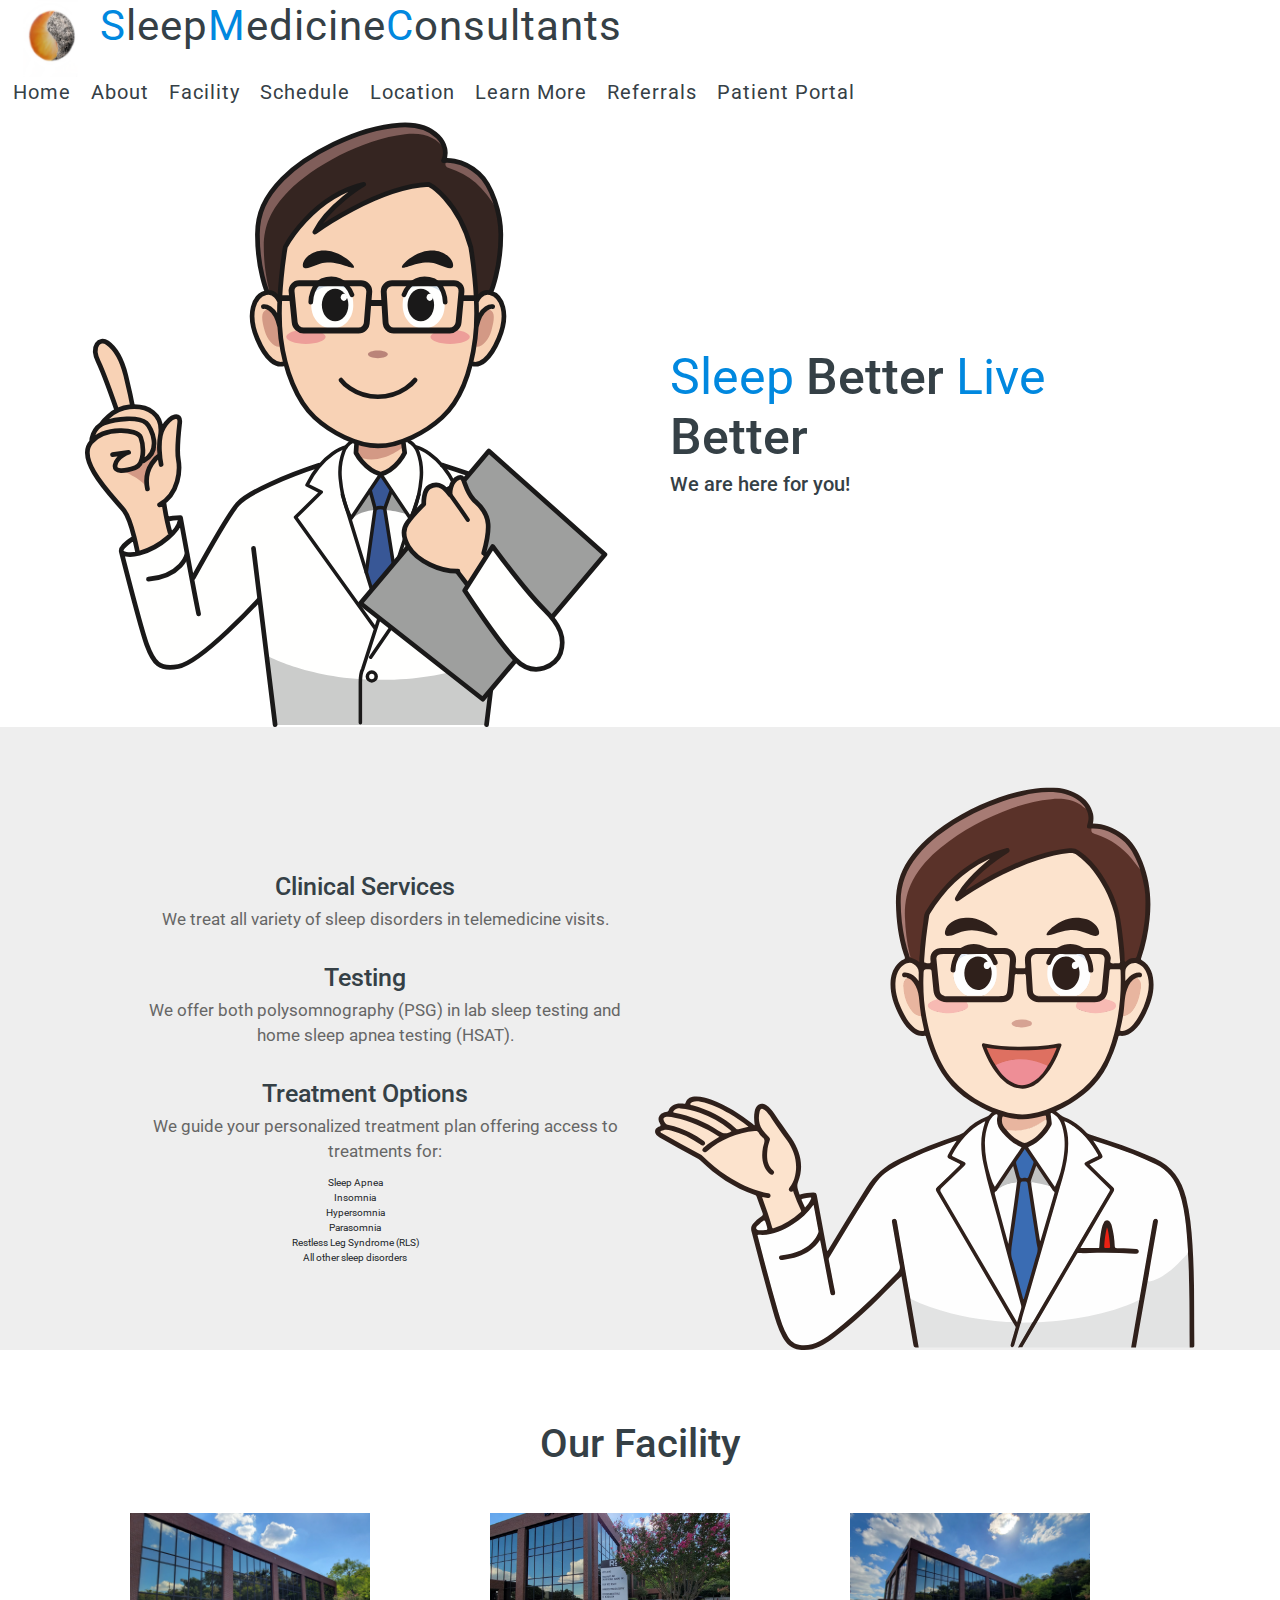
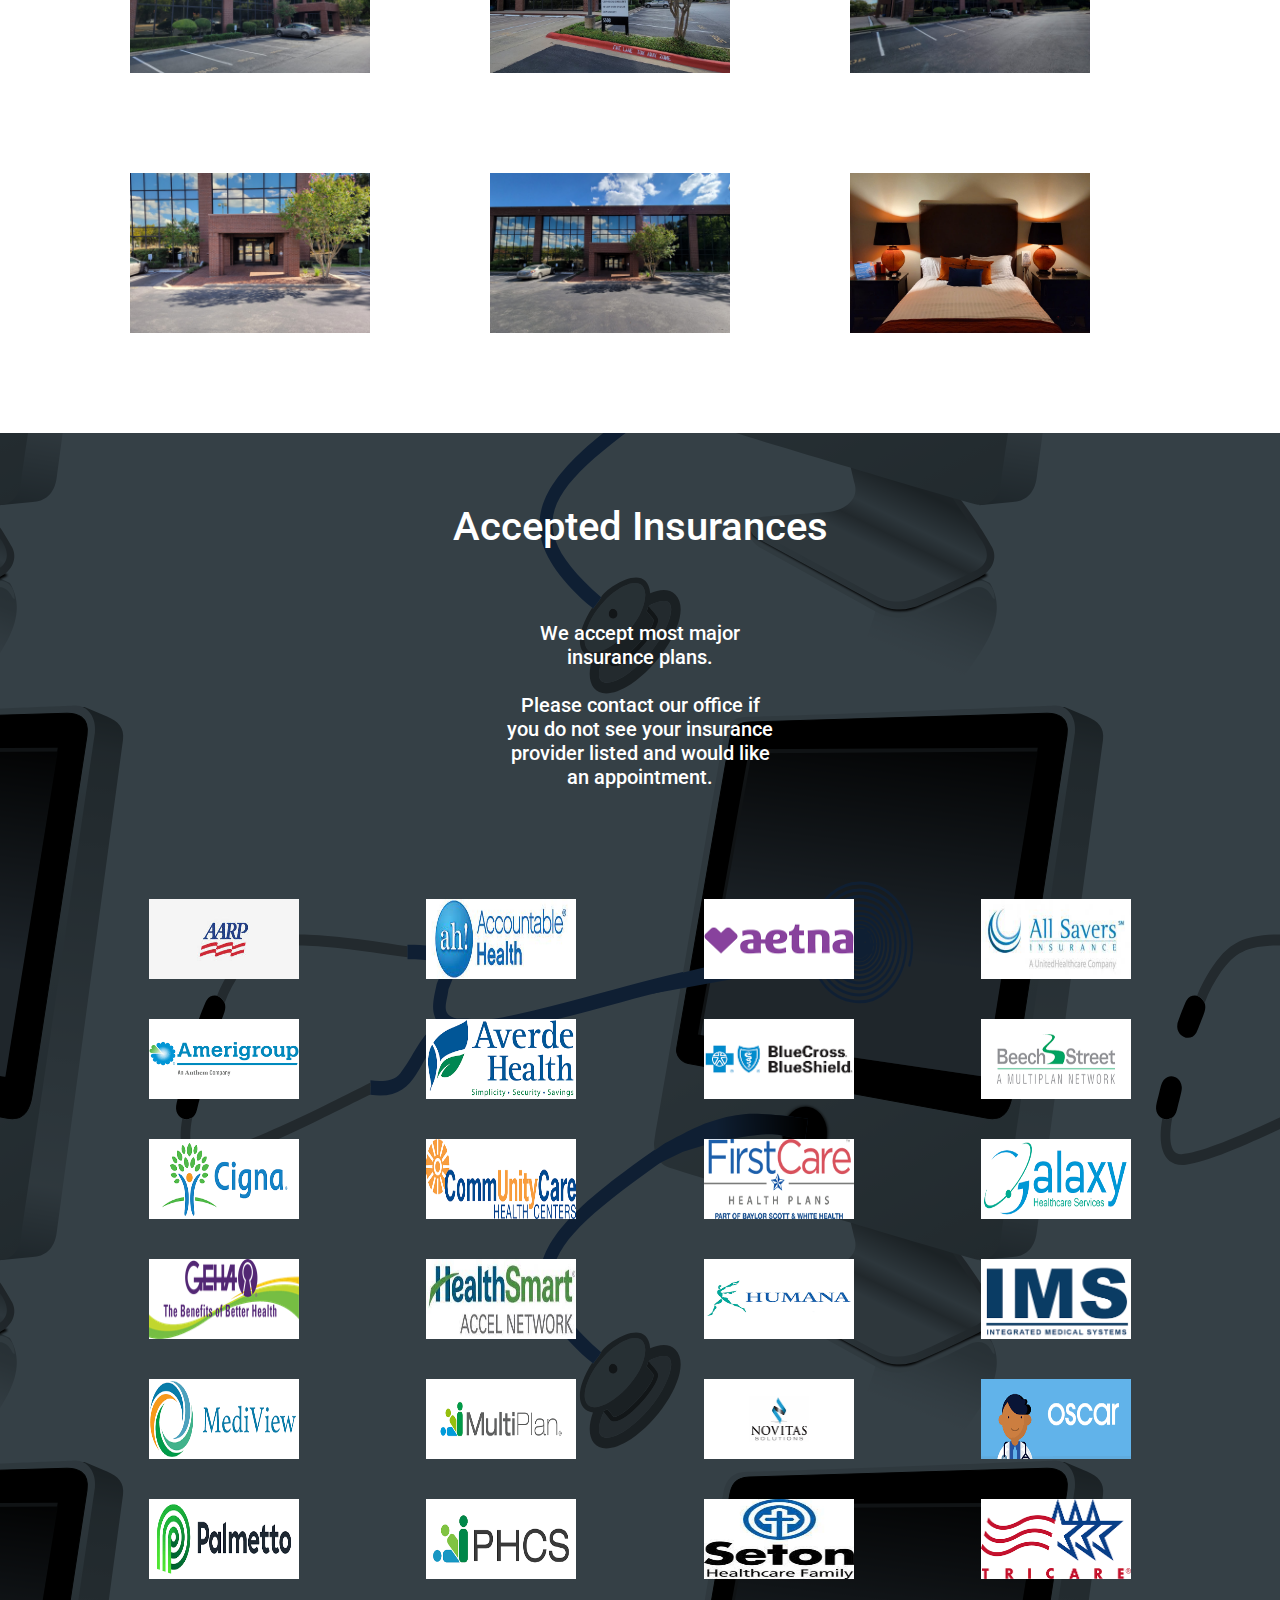
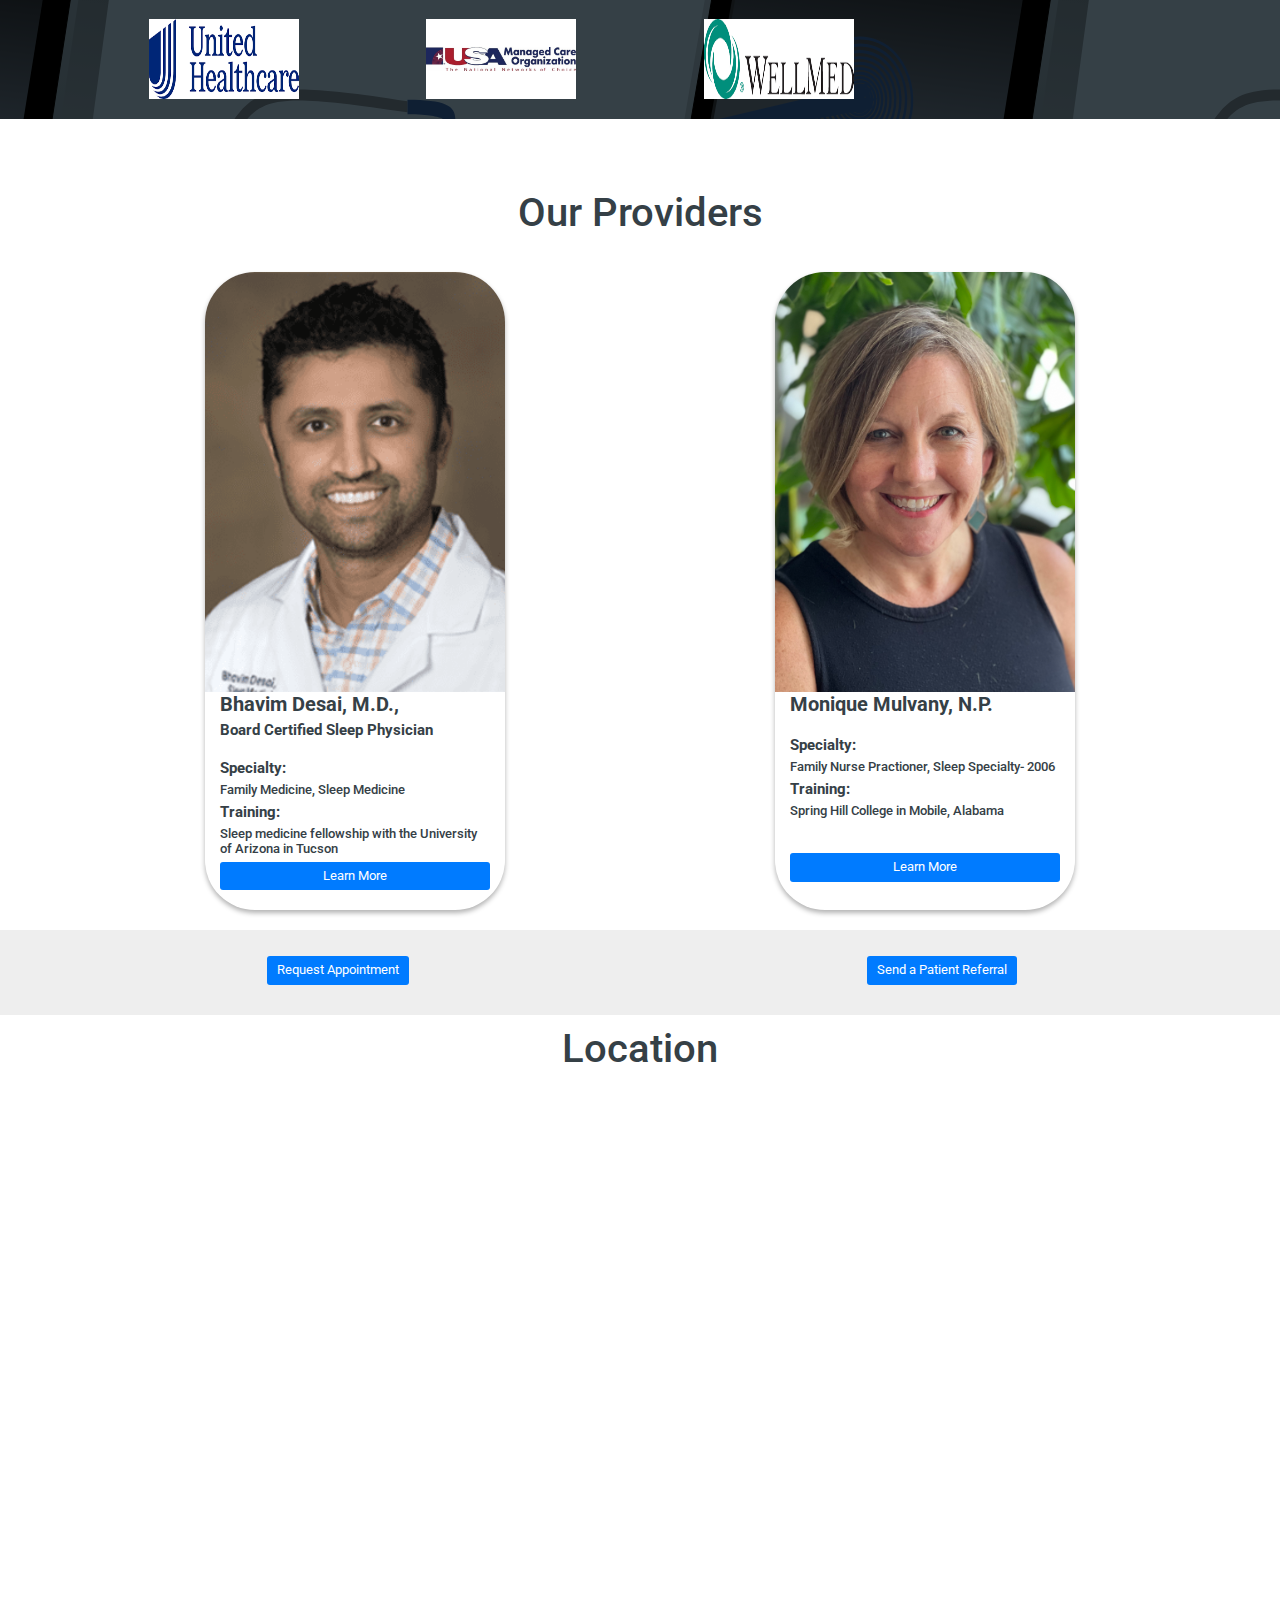
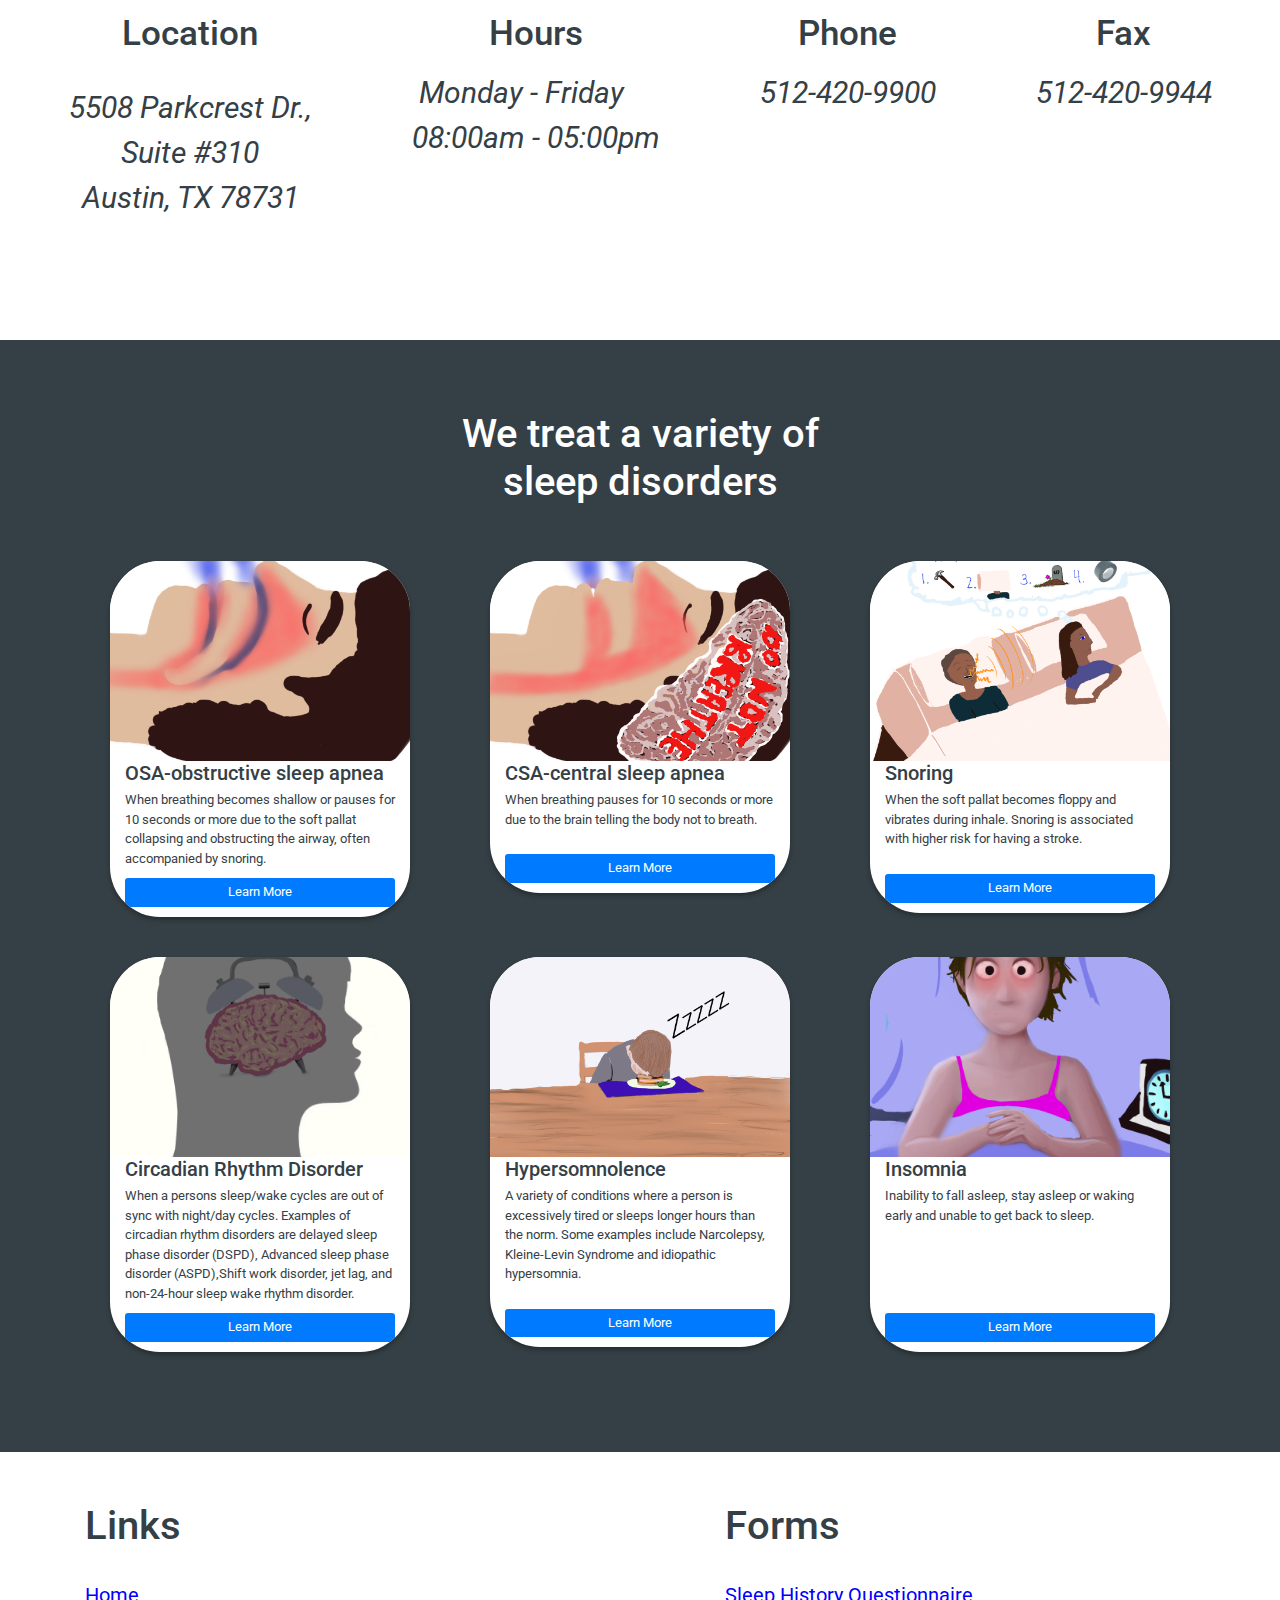
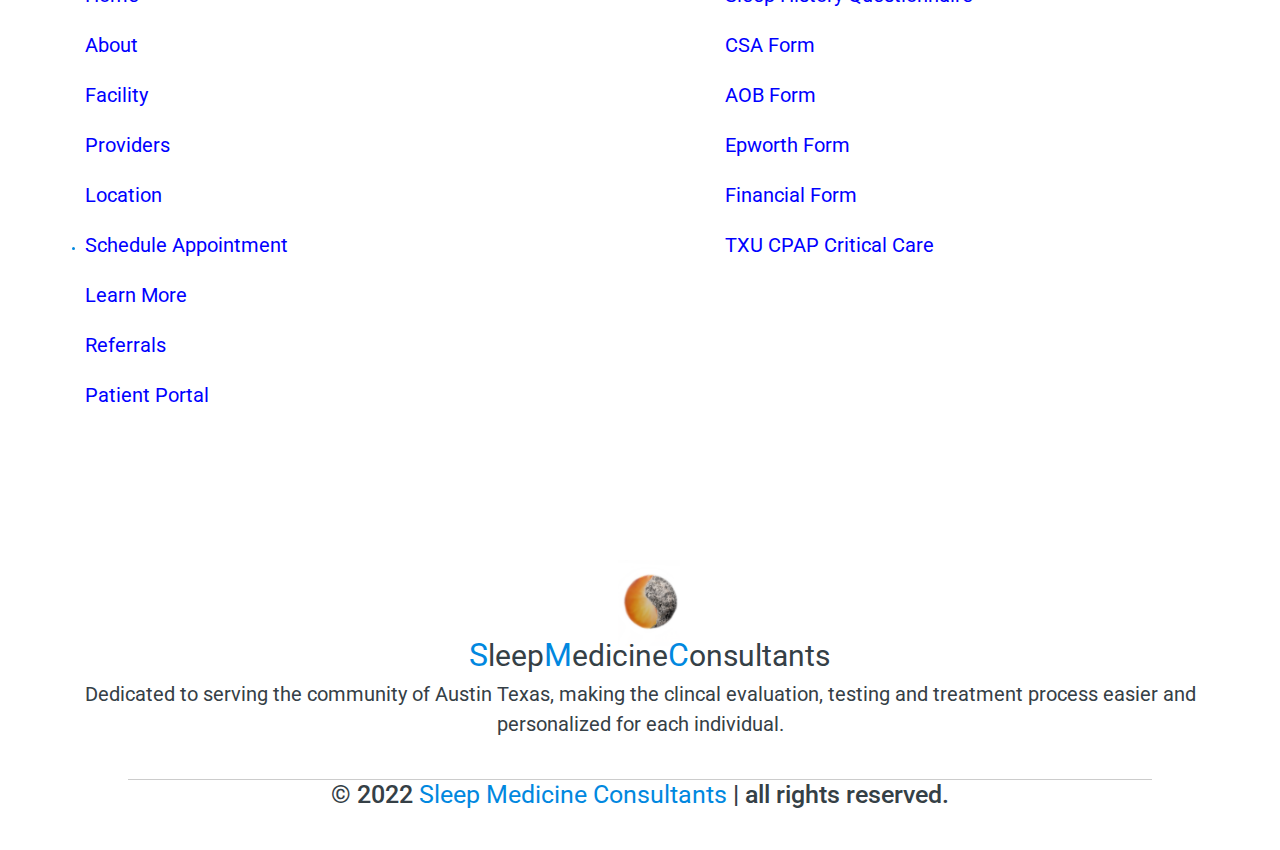
<file: templates/index.html>
<!DOCTYPE html>
<html lang="en">

<head>
    <meta charset="UTF-8">
    <meta http-equiv="X-UA-Compatible" content="IE=edge">
    <meta name="viewport" content="width=device-width, initial-scale=1.0">
    <title>SleepDoc.net</title>
    <script src="https://code.jquery.com/jquery-3.2.1.slim.min.js"
        integrity="sha384-KJ3o2DKtIkvYIK3UENzmM7KCkRr/rE9/Qpg6aAZGJwFDMVNA/GpGFF93hXpG5KkN" crossorigin="anonymous">
    </script>
    <script src="https://cdn.jsdelivr.net/npm/popper.js@1.12.9/dist/umd/popper.min.js"
        integrity="sha384-ApNbgh9B+Y1QKtv3Rn7W3mgPxhU9K/ScQsAP7hUibX39j7fakFPskvXusvfa0b4Q" crossorigin="anonymous">
    </script>
    <script src="https://cdn.jsdelivr.net/npm/bootstrap@4.0.0/dist/js/bootstrap.min.js"
        integrity="sha384-JZR6Spejh4U02d8jOt6vLEHfe/JQGiRRSQQxSfFWpi1MquVdAyjUar5+76PVCmYl" crossorigin="anonymous">
    </script>
    <link rel="stylesheet" href="https://cdn.jsdelivr.net/npm/bootstrap@4.0.0/dist/css/bootstrap.min.css"
        integrity="sha384-Gn5384xqQ1aoWXA+058RXPxPg6fy4IWvTNh0E263XmFcJlSAwiGgFAW/dAiS6JXm" crossorigin="anonymous">
    <link rel="stylesheet" href="../static/css/styles.css" />
    <link rel="stylesheet" href="../static/css/loading.css" />
</head>

<body>
    <header>
        <div clsas="container">
            <img src="../static/images/LogoFinal.png" alt="" class="logo" />
            <a href="#" class="logo"><span>S</span>leep<span>M</span>edicine<span>C</span>onsultants</a>
            <nav class="nav">
                <ul>
                    <li><a href="#home">Home</a></li>
                    <li><a href="#about">About</a></li>
                    <li><a href="#facility">Facility</a></li>
                    <li><a href="#contact_forms" data-toggle="modal" data-target="#contact">Schedule</a></li>
                    <li><a href="#location">Location</a></li>
                    <li><a href="#posts">Learn More</a></li>
                    <li><a href="#contact_forms" data-toggle="modal" data-target="#referral">Referrals</a></li>
                    <li><a href="https://sso.azaleahealth.com/" rel="noopener noreferrer" target="_blank">Patient
                            Portal</a></li>
                </ul>
            </nav>
            <div class="fas fa-bars"></div>
        </div>
    </header>
    <section class="home" id="home" style="margin-top: 6rem;">
        <div class="container">
            <div class="row min-vh-85 align-items-center text-center text-md-left">
                <div class="col-md-6 pr-md-5 content" data-aos="zoom-in">
                    <img src="../static/images/publicdomainq-doc2.svg" width="100%" alt="Panoramic Austin View">
                </div>

                <div class="col-md-6 pl-md-5 content" data-aos="fade-left">
                    <h1><span>Sleep </span> Better <span>Live </span>Better </h1>
                    <h3>We are here for you!</h3>
                </div>
            </div>
    </section>
    <section class="about" id="about">
        <div class="container">
            <div class="row min-vh-85 align-items-center text-center">
                <div class="col-md-6 content" data-aos="fade-right">
                    <div class="box">
                        <h3><i class="fas fa-solid fa-house-chimney-medical"></i> Clinical Services </h3>
                        <p>We treat all variety of sleep disorders in telemedicine visits.
                        </p>
                    </div>
                    <div class="box">
                        <h3><i class="fas fa-solid fa-bed"></i> Testing </h3>
                        <p>We offer both polysomnography (PSG) in lab sleep testing and home sleep apnea testing (HSAT).
                        </p>
                    </div>
                    <div class="box">
                        <h3><i class="fas fa-stethoscope"></i> Treatment Options</h3>
                        <p>We guide your personalized treatment plan offering access to treatments for:
                            <ul style="list-style:none">
                                <li>Sleep Apnea </li>
                                <li>Insomnia </li>
                                <li>Hypersomnia </li>
                                <li>Parasomnia</li>
                                <li>Restless Leg Syndrome (RLS)</li>
                                <li>All other sleep disorders</li>
                        </p>
                    </div>
                </div>
                <div class="col-md-6 d-none d-md-block" data-aos="fade-left">
                    <img src="../static/images/1533845191.svg" alt="" width="100%">
                </div>
            </div>
        </div>
    </section>
    <section class="facility" id="facility">
        <div class="container">
            <h1 class="heading"> Our Facility </h1>
            <div class="box-container">
                <div class="box" title="Building" data-aos="zoom-in">
                    <a href="../static/images/IMG-20220919-WA0001.jpg">
                        <img src="../static/images/IMG-20220919-WA0001.jpg">
                    </a>
                </div>
                <div class="box" title="Building" data-aos="zoom-in">
                    <a href="../static/images/IMG-20220919-WA0002.jpg">
                        <img src="../static/images/IMG-20220919-WA0002.jpg">
                    </a>
                </div>
                <div class="box" title="Building" data-aos="zoom-in">
                    <a href="../static/images/IMG-20220919-WA0003.jpg">
                        <img src="../static/images/IMG-20220919-WA0003.jpg">
                    </a>
                </div>
                <div class="box" title="Building" data-aos="zoom-in">
                    <a href="../static/images/IMG-20220919-WA0004.jpg">
                        <img src="../static/images/IMG-20220919-WA0004.jpg">
                    </a>
                </div>
                <div class="box" title="Waiting Room" data-aos="zoom-in">
                    <a href="../static/images/IMG-20220919-WA0000.jpg">
                        <img src="../static/images/IMG-20220919-WA0000.jpg" alt="">
                    </a>
                </div>

                <div class="box" title="Sleep Study Room" data-aos="zoom-in">
                    <a href="../static/images/WhatsApp Image 2022-04-07 at 5.02.09 PM (3).jpeg">
                        <img src="../static/images/WhatsApp Image 2022-04-07 at 5.02.09 PM (3).jpeg" alt="">
                    </a>
                </div>
            </div>
        </div>
    </section>
    <section class="insurance" id="insurance">
        <div class="container">
            <h1 class="heading"> Accepted Insurances</h1>
            <div class="box-container">
                <div class="box" data-aos="fade-right">
                    <div><br><br>
                        <h2> We accept most major insurance plans.
                            <br> <br> Please contact our office if you do not see your insurance provider listed and would like an appointment.</h2>
                    </div>
                </div>
            </div>
        <div class="container">
            <div class="row">
                <div class="box-container column">
                    <div class="box" data-aos="fade-up">
                        <img src="../static/images/aarp.jpeg" />
                    </div>
                </div>
                <div class="box-container column">
                    <div class="box" data-aos="fade-up">
                        <img src="../static/images/accountableHealth.jpeg" />
                    </div>
                </div>
                <div class="box-container column">
                    <div class="box" data-aos="fade-up">
                        <img src="../static/images/aetna.png" />
                    </div>
                </div>
                <div class="box-container column">
                    <div class="box" data-aos="fade-up">
                        <img src="../static/images/allSavers.jpeg" />
                    </div>
                </div>
            </div>
            <div class="row">
                <div class="box-container column">
                    <div class="box" data-aos="fade-up">
                        <img src="../static/images/amerigroup.png" />
                    </div>
                </div>
                <div class="box-container column">
                    <div class="box" data-aos="fade-up">
                        <img src="../static/images/averdeHealth.png" />
                    </div>
                </div>
                <div class="box-container column">
                    <div class="box" data-aos="fade-up">
                        <img src="../static/images/blueCrossBlueShield.png" />
                    </div>
                </div>
                <div class="box-container column">
                    <div class="box" data-aos="fade-up">
                        <img src="../static/images/beechStreet.png" />
                    </div>
                </div>
            </div>
            <div class="row">
                <div class="box-container column">
                    <div class="box" data-aos="fade-up">
                        <img src="../static/images/cigna.png" />
                    </div>
                </div>
                <div class="box-container column">
                    <div class="box" data-aos="fade-up">
                        <img src="../static/images/communityCare.png" />
                    </div>
                </div>
                <div class="box-container column">
                    <div class="box" data-aos="fade-up">
                        <img src="../static/images/firstCare.png" />
                    </div>
                </div>
                <div class="box-container column">
                    <div class="box" data-aos="fade-up">
                        <img src="../static/images/galaxyHealthcare.png" />
                    </div>
                </div>
            </div>
            <div class="row">
                <div class="box-container column">
                    <div class="box" data-aos="fade-up">
                        <img src="../static/images/geha.png" />
                    </div>
                </div>
                <div class="box-container column">
                    <div class="box" data-aos="fade-up">
                        <img src="../static/images/healthSmartAccel.jpeg" />
                    </div>
                </div>
                <div class="box-container column">
                    <div class="box" data-aos="fade-up">
                        <img src="../static/images/humana.png" />
                    </div>
                </div>
                <div class="box-container column">
                    <div class="box" data-aos="fade-up">
                        <img src="../static/images/integratedMedicalSystems.png" />
                    </div>
                </div>
            </div>
            <div class="row">
                <div class="box-container column">
                    <div class="box" data-aos="fade-up">
                        <img src="../static/images/mediview.png" />
                    </div>
                </div>
                <div class="box-container column">
                    <div class="box" data-aos="fade-up">
                        <img src="../static/images/multiPlan.png" />
                    </div>
                </div>
                <div class="box-container column">
                    <div class="box" data-aos="fade-up">
                        <img src="../static/images/novitasSolutions.png" />
                    </div>
                </div>
                <div class="box-container column">
                    <div class="box" data-aos="fade-up">
                        <img src="../static/images/oscar.png" />
                    </div>
                </div>
            </div>
            <div class="row">
                <div class="box-container column">
                    <div class="box" data-aos="fade-up">
                        <img src="../static/images/palmetto.png" />
                    </div>
                </div>
                <div class="box-container column">
                    <div class="box" data-aos="fade-up">
                        <img src="../static/images/phcs.png" />
                    </div>
                </div>
                <div class="box-container column">
                    <div class="box" data-aos="fade-up">
                        <img src="../static/images/setonHealth.jpeg" />
                    </div>
                </div>
                <div class="box-container column">
                    <div class="box" data-aos="fade-up">
                        <img src="../static/images/tricare.png" />
                    </div>
                </div>
            </div>
            <div class="row">
                <div class="box-container column">
                    <div class="box" data-aos="fade-up">
                        <img src="../static/images/uhc.png" />
                    </div>
                </div>
                <div class="box-container column">
                    <div class="box" data-aos="fade-up">
                        <img src="../static/images/usaManagedCare.png" />
                    </div>
                </div>
                <div class="box-container column">
                    <div class="box" data-aos="fade-up">
                        <img src="../static/images/wellmed.png" />
                    </div>
                </div>
            </div>
        </div>
        </div>
    </section>
    <section class="providers" id="providers">
        <div class="container">
            <h1 class="heading"> Our Providers </h1>
            <div class="row">
                <div class="box-container col-sm">
                    <div class="box" data-aos="fade-right" title="Dr. Desai">
                        <img src="../static/images/bhavim.png" alt="">
                        <div class="content">
                            <h3>Bhavim Desai, M.D.,<br>
                                <h4> Board Certified Sleep Physician</h4>
                            </h3>
                            <br>
                            <h4>Specialty:</h4>
                            <h5>Family Medicine, Sleep Medicine</h5>
                            <h4>Training:</h4>
                            <h5>Sleep medicine fellowship with the
                                University of Arizona in Tucson</h5>
                            <button type="button" class="btn btn-primary btn-block btn-lg" data-toggle="modal"
                                data-target="#desaiPopup" title="Learn More About Dr. Desai">
                                Learn More
                            </button>
                        </div>
                    </div>
                </div>
                <div class="modal fade" id="desaiPopup" tabindex="-1" role="dialog"
                    aria-labelledby="Learn More About Dr. Desai" aria-hidden="true">
                    <div class="modal-dialog modal-dialog-centered" role="document">
                        <div class="modal-content">
                            <div class="modal-header">
                                <h5 class="modal-title" id="desai-title">Bhavim Desai, M.D.</h5>
                                <button type="button" class="close" data-dismiss="modal" aria-label="Close">
                                    <span aria-hidden="true">&times;</span>
                                </button>
                            </div>
                            <div class="modal-body">
                                Bhavim Desai is a board-certified Family Medicine Physician with sub-specialty training in Sleep
                                Medicine. Originally from Columbia, South Carolina. He graduated cum laude from the University of
                                South Carolina where he majored in Finance and Information Systems. After some family medical issues
                                and a change of career plan he completed medical school at the University of South Carolina.<br><br>
                                Dr. Desai completed residency at St. Mary Mercy in Livonia near Detroit. Afterwards he worked in
                                urgent care and as a traveling doctor doing locum tenens in Michigan, US Virgin Islands and Washington.
                                <br><br>
                                He then completed sleep medicine fellowship at Banner Medical Center with the University of Arizona in
                                Tucson. There he worked with one of the thought leaders in the field. That’s where he learned to treat
                                all the various disorders related to sleep outside of the common aliments of sleep apnea and insomnia.
                                Afterwards he worked in Northern California at private sleep practice. After the COVID pandemic he
                                moved to Austin and became integral in revamping Sleep Medicine Consultants. His hope is to provide
                                comprehensive sleep care to the people of Austin and surrounding areas.<br><br>
                                He now calls the capital of Texas home and enjoys all that Austin has to offer, music, outdoor activities,
                                food and good people.
                            </div>
                            <div class="modal-footer">
                                <button type="button" class="btn btn-secondary" data-dismiss="modal">Close</button>
                            </div>
                        </div>
                    </div>
                </div>
                <div class="box-container col-sm">
                    <div class="box" data-aos="fade-left" title="Monique Mulvany, N.P.">
                        <img src="../static/images/monique.jpg" alt="">
                        <div class="content">
                            <h3>Monique Mulvany, N.P.</h3><br>
                            <h4>Specialty:</h4>
                            <h5>Family Nurse Practioner, Sleep Specialty- 2006</h5>
                            <h4>Training:</h4>
                            <h5> Spring Hill College in Mobile, Alabama</h5><br><br>
                            <button type="button" class="btn btn-primary btn-block btn-lg" data-toggle="modal"
                                data-target="#mulvanyPopup" title="Learn More About Monique Mulvany">
                                Learn More
                            </button>
                        </div>
                    </div>
                </div>
                <div class="modal fade" id="mulvanyPopup" tabindex="-1" role="dialog"
                    aria-label="Learn More About Dr. Desai" aria-hidden="true">
                    <div class="modal-dialog modal-dialog-centered" role="document">
                        <div class="modal-content">
                            <div class="modal-header">
                                <h5 class="modal-title" id="mulvany-title">Monique Mulvany, N.P.</h5>
                                <button type="button" class="close" data-dismiss="modal" aria-label="Close">
                                    <span aria-hidden="true">&times;</span>
                                </button>
                            </div>
                            <div class="modal-body">
                                Monique Sommer Mulvany is a Family Nurse Practitioner
                                specializing in sleep disorders since 2006. Monique is an established and
                                knowledgeable
                                Advanced Practice Nurse who is active in current sleep-related research and
                                patient care.
                                <br><br>She has established and maintains relationships with a national network
                                of sleep
                                medicine experts to advance her expertise in treating a wide range of sleep
                                disorders.
                                <br><br>Monique is originally from Brownwood, Texas <b>(go Lions!)</b> and in
                                2000
                                graduated with honors from Spring Hill College in Mobile, Alabama where she
                                received her Bachelor of Science in Nursing. Working in Orthopedic, Neuro,
                                Spinal Trauma
                                at Brackenridge Hospital is where she met friends and colleagues with whom she
                                still collaborates to this day. Attending the University of Texas at Austin, she
                                graduated with honors in 2006 with her Master's Degree in Nursing - Family Nurse
                                Practitioner.
                                <br><br>Monique is married to local Irish-Texan artist and art educator, John
                                Mulvany,
                                and has two sons - Henry and Cormac. Monique is a passionate patient advocate
                                and is
                                driven to help her patients achieve a more meaningful life through better sleep.
                                When Monique is not helping patients she is often tending to her East Austin
                                garden, running on Lady Bird lake, or attending the many art events around town.

                            </div>
                            <div class="modal-footer">
                                <button type="button" class="btn btn-secondary" data-dismiss="modal">Close</button>
                            </div>
                        </div>
                    </div>
                </div>
            </div>
        </div>
    </section>
    <section id="contact_forms" class="contact row">      
        <div class="col-sm">
            <button type="button" class="btn btn-primary btn-lg mx-3 h5" data-toggle="modal" data-target="#contact">
                Request Appointment
            </button>
        </div>
        <div class="col-sm">
            <button type="button" class="btn btn-primary btn-lg mx-3 h5" data-toggle="modal" data-target="#referral">
                Send a Patient Referral
            </button>
        </div>
        <div class="form-container">
            <div class="modal fade" id="contact" tabindex="-1" role="dialog" aria-labelledby="Request Appointment"
                aria-hidden="true">
                <div class="modal-dialog modal-dialog-centered" role="document">
                    <div class="modal-content" style="background-color: #ccc">
                        <form name="form" action="/call_request" method="POST" id="call_request">
                            <div class="modal-header">
                                <h1 class="modal-title" id="contact-title">Request an Appointment</h1>
                                <button type="button" class="close" data-dismiss="modal" aria-label="Close">
                                    <span aria-hidden="true">&times;</span>
                                </button>
                            </div>
                            <div class="modal-body">
                                <div class="container">
                                    <div class="error success form-group">
                                        <label for="fname">First Name</label>
                                        <input type="text" id="fname" name="fname" required
                                            class="validity valueMissing form-control">
                                    </div>
                                    <div class="error success form-group">
                                        <label for="lname">Last Name</label>
                                        <input type="text" id="lname" name="lname" required
                                            class="validity valueMissing form-control">
                                    </div>
                                    <div class="error success form-group">
                                        <label for="dob">Date of Birth</label>
                                        <input type="date" id="dob" name="dob" required class="form-control">
                                    </div>
                                    <div class="error success form-group">
                                        <label for="phone">Cell Phone Number</label>
                                        <input type="tel" id="phone" name="phone" minlength="10" maxlength="12"
                                            placeholder="Example - 650-555-1234  or 6505551234" required
                                            class="form-control">
                                    </div>
                                    <div class="error success form-group">
                                        <label for="email">Email</label>
                                        <input type="text" id="email" name="email" required class="form-control">
                                    </div>
                                    <div class="error success form-group">
                                        <label for="timeSelection"> Select the best time for scheduler to call.</label>
                                        <select name="timeSelection" id="timeSelection" required class="form-control">
                                            <option value="nine-eleven">9am-11am</option>
                                            <option value="eleven-one">11am-1pm</option>
                                            <option value="one-three">1pm-3pm</option>
                                            <option value="three-five">3pm-5pm</option>
                                            <option value="five-seven">5pm-7pm</option>
                                        </select>
                                    </div>
                                    <div class="error success form-group">
                                        <label for="dayOfWeek"> Select the day of the week to receive a call.</label>
                                        <select name="dayOfWeek" id="dayOfWeek" required class="form-control">
                                            <option value="Monday">Monday</option>
                                            <option value="Tuesday">Tuesday</option>
                                            <option value="Wednesday">Wednesday</option>
                                            <option value="Thursday">Thursday</option>
                                            <option value="Friday">Friday</option>
                                            <option value="any">any</option>
                                        </select>
                                    </div>
                                    <div id="insurance_div" class="form-group">
                                        <label for="insurance">Insurance Company Name</label>
                                        <input type="text" id="insurance" name="insurance" required
                                            class="form-control">
                                    </div>
                                    <div class="error success form-group">
                                        <label for="policy_id">Policy ID Number</label>
                                        <input type="text" id="policy_id" name="policy_id" required
                                            class="form-control">
                                    </div>
                                </div>
                            </div>
                            <div class="modal-footer">
                                <div class="error success form-group" id="consent">
                                    <label for="checkbox" class="checkbox">
                                        <input id="_checkbox" type="checkbox" name="checkbox" required>
                                        By submitting this form <b><span>you are agreeing to </span> this information being
                                        emailed to the scheduling team at Sleep Medicine Consultants</b>. 
                                        <br><b><span>You are also agreeing </span></b> that, for the purposes of scheduling appointments,
                                        <span> we can communicate with you via:
                                        <ul style="list-style:none">
                                            <li>Email, </li> 
                                            <li>Text, </li>
                                            <li>Phone Calls </li>
                                        </ul>
                                        <br>
                                        <b>Note:</span></b>
                                        Because we provide all clinical services via telemedicine, we require
                                        cell-phone and email communications
                                        to ensure communication contact attempts are successful. We will not use
                                        your information for marketing purposes nor will
                                        we share your information with other companies.
                                    </label><br>
                                    <button type="submit" class="btn btn-primary btn-default">Submit</button>
                                    <button type="button" class="btn btn-secondary" data-dismiss="modal">Close</button>
                                </div><br>
                            </div>
                        </form>
                    </div>
                </div>
            </div>
            <div class="modal fade" id="referral" tabindex="-1" role="dialog" aria-labelledby="Send Referral"
                aria-hidden="true">
                <div class="modal-dialog modal-dialog-centered" role="document">
                    <div class="modal-content" style="background-color: #ccc">
                        <form name="form" action="/refer_patient" method="POST" enctype="multipart/form-data" id="refer_patient">
                            <div class="modal-header">
                                <h1 class="modal-title" id="referral-title">Refer a Patient</h1>
                                <button type="button" class="close" data-dismiss="modal" aria-label="Close">
                                    <span aria-hidden="true">&times;</span>
                                </button>
                            </div>
                            <div class="modal-body">
                                <div class="container">
                                    <div class="error success form-group">
                                        <label for="referring">Referring Provider Name</label>
                                        <input type="text" class="form-control has-success has-error" name="referring"
                                            required>
                                    </div>
                                    <div class="error success form-group">
                                        <label for="clinic">Referring Clinic Name</label>
                                        <input type="text" class="form-control  has-success has-error" name="clinic">
                                    </div>
                                    <div class="error success form-group">
                                        <label for="specialty">Referring Provider's Specialty</label>
                                        <input type="text" class="form-control  has-success has-error" name="specialty"
                                            required>
                                    </div>
                                    <div class="form-group">
                                        <label for="referral_contact">Referring Provider's Contact Information</label>
                                        <input type="text" class="form-control  has-success has-error"
                                            name="referral_contact" required>
                                    </div>
                                    <div class="error success form-group">
                                        <label for="reason">Reason for referral</label>
                                        <input type="text" class="form-control  has-success has-error" name="reason"
                                            required>
                                    </div>
                                    <div class="error success form-group">
                                        <label for="fname">Patient First Name</label>
                                        <input type="text" class="form-control  has-success has-error" name="fname"
                                            required>
                                    </div>
                                    <div class="error success form-group">
                                        <label for="lname">Patient Last Name</label>
                                        <input type="text" class="form-control  has-success has-error" name="lname"
                                            required>
                                    </div>
                                    <div class="error success form-group">
                                        <label for="phone">Patient Phone Number (ex. 222-22-2222 or 222222222)</label>
                                        <input type="text" class="form-control  has-success has-error" name="phone"
                                            minlength="10" maxlength="12" required>
                                    </div>
                                    <label for="additional form-group">Additional Information</label>
                                    <textarea class="form-control" name="additional"
                                        placeholder="Optional..."></textarea><br>
                                    <br>
                                </div>
                            </div>
                            <div class="modal-footer">
                                <button type="submit" class="btn btn-primary btn-default">Submit</button>
                                <button type="button" class="btn btn-secondary" data-dismiss="modal">Close</button>
                            </div>
                        </form>
                    </div>
                </div>
            </div>
        </div>
    </section>

    <h1 class="heading" id="location"> Location </h1><br>
    <section class="location">
        <iframe
            src="https://www.google.com/maps/embed?pb=!1m18!1m12!1m3!1d3443.4903302873054!2d-97.76145808448305!3d30.33701181164619!2m3!1f0!2f0!3f0!3m2!1i1024!2i768!4f13.1!3m3!1m2!1s0x8644cae6b54e7dbd%3A0xb3da5f3334a6a875!2sSleep%20Medicine%20Consultants!5e0!3m2!1sen!2sgr!4v1647780984219!5m2!1sen!2sgr"
            width="600" height="450" style="border:0;" allowfullscreen="" loading="lazy"
            data-aos="zoom-in"></iframe><br>

        <div class="box-container">
            <div class="box" data-aos="fade-left">
                <h3>Location</h3><br>
                <i class="fa-solid fa-location-arrow">
                    <span>5508 Parkcrest Dr.,<br> Suite #310 <br>Austin, TX 78731</span> <br>
                </i>
            </div>
            <div class="box" data-aos="fade-up">
                <h3>Hours</h3>
                <i class="fa-solid fa-clock">
                    <span>Monday&nbsp;-&nbsp;Friday &nbsp;&nbsp;&nbsp;<br>08:00am&nbsp;-&nbsp;05:00pm</span>
                </i>
            </div>
            <div class="box" data-aos="fade-right">
                <h3>Phone</h3>
                <i class="fa-solid fa-phone">
                    <a href="tel:512-420-9900"><span>512-420-9900</span></a>
                </i>
            </div>
            <div class="box" data-aos="fade-down">
                <h3>Fax</h3>
                <i class="fa-solid fa-fax">
                    <span>512-420-9944</span>
                </i>
            </div>
        </div>
        </div>
    </section>
    <section class="post" id="posts">
        <div class="container min-vh-85">
            <h1 class="heading"><span></span> We treat a variety of <br>sleep disorders <span></span></h1>
            <div class="row">
                <div class="col-sm">
                    <div class="box-container">
                        <div class="box" data-aos="fade-right">
                            <img src="../static/images/osaPic.png" alt="">
                            <div class="content">
                                <h3>OSA-obstructive sleep apnea</h3>
                                <p>When breathing becomes shallow or pauses for 10 seconds or more due to the soft
                                    pallat
                                    collapsing and obstructing the airway, often accompanied by snoring.</p>
                                <div class="learn-more-div">
                                    <a href="https://www.aastweb.org/blog/what-is-sleep-apnea" target="_blank">
                                        <button class="btn btn-primary btn-block btn-lg mb-3">Learn More</button>
                                    </a>
                                </div>
                            </div>
                        </div>
                    </div>
                </div>
                <div class="col-sm">
                    <div class="box-container">
                        <div class="box" data-aos="fade-right">
                            <img src="../static/images/csaPic.png" alt="">
                            <div class="content">
                                <h3>CSA-central sleep apnea</h3>
                                <p>When breathing pauses for 10 seconds or more due to the brain telling the body not to
                                    breath.</p><br>
                                <div class="learn-more-div">
                                    <a href="https://www.aastweb.org/blog/what-is-sleep-apnea" target="_blank">
                                        <button class="btn btn-primary btn-block btn-lg mb-3">Learn More</button>
                                    </a>
                                </div>
                            </div>
                        </div>
                    </div>
                </div>
                <div class="col-sm">
                    <div class="box-container">
                        <div class="box" data-aos="fade-right">
                            <img src="../static/images/snoringPic.png" alt="">
                            <div class="content">
                                <h3>Snoring</h3>
                                <p>When the soft pallat becomes floppy and vibrates during inhale. Snoring is associated
                                    with higher risk for having a stroke.</p><br>
                                <div class="learn-more-div">
                                    <a href="https://www.aastweb.org/blog/does-snoring-increase-the-risk-of-stroke"
                                        target="_blank">
                                        <button class="btn btn-primary btn-block btn-lg mb-3">Learn More</button>
                                    </a>
                                </div>
                            </div>
                        </div>
                    </div>
                </div>
            </div>
            <div class="row">
                <div class="col-sm">
                    <div class="box-container">
                        <div class="box" data-aos="fade-left">
                            <img src="../static/images/circadianPic.png" alt="">
                            <div class="content">
                                <h3>Circadian Rhythm Disorder</h3>
                                <p>When a persons sleep/wake cycles are out of sync with night/day cycles. Examples of
                                    circadian rhythm disorders are delayed sleep phase disorder (DSPD), Advanced sleep
                                    phase
                                    disorder (ASPD),Shift work disorder, jet lag, and non-24-hour sleep wake rhythm
                                    disorder. </p>
                                <div class="learn-more-div">
                                    <a href="https://www.aastweb.org/blog/does-snoring-increase-the-risk-of-stroke"
                                        target="_blank">
                                        <button class="btn btn-primary btn-block btn-lg mb-3">Learn More</button>
                                    </a>
                                </div>
                            </div>
                        </div>
                    </div>
                </div>
                <div class="col-sm">
                    <div class="box-container">
                        <div class="box" data-aos="fade-left">
                            <img src="../static/images/hypersomniasPic.png" alt="">
                            <div class="content">
                                <a href="#">
                                    <h3>Hypersomnolence</h3>
                                </a>
                                <p>A variety of conditions where a person is excessively tired or sleeps longer hours
                                    than
                                    the norm. Some examples include Narcolepsy, Kleine-Levin Syndrome and idiopathic
                                    hypersomnia. </p><br>
                                <div class="learn-more-div">
                                    <a href="https://www.sleepfoundation.org/hypersomnia#:~:text=Hypersomnia%20is%20a%20medical%20term,has%20no%20known%20underlying%20cause."
                                        target="_blank">
                                        <button class="btn btn-primary btn-block btn-lg mb-3">Learn More</button>
                                    </a>
                                </div>
                            </div>
                        </div>
                    </div>
                </div>
                <div class="col-sm">
                    <div class="box-container">
                        <div class="box" data-aos="fade-left">
                            <img src="../static/images/insomniaPic.png" alt="">
                            <div class="content">
                                <a href="#">
                                    <h3>Insomnia</h3>
                                </a>
                                <p>Inability to fall asleep, stay asleep or waking early and unable to get back to
                                    sleep.
                                    <br><br><br><br><br>
                                </p>
                                <div class="learn-more-div">
                                    <a href="https://www.aastweb.org/blog/insomnia-types-diagnosis-and-treatment"
                                        target="_blank">
                                        <button class="btn btn-primary btn-block btn-lg mb-3">Learn More</button>
                                    </a>
                                </div>
                            </div>
                        </div>
                    </div>
                </div>
            </div>
    </section>
    <section class="links">
        <div class="row">
            <div class="column" data-aos="fade-right">
                <h3>Links</h3>
                <a href="#home">Home</a>
                <a href="#about">About</a>
                <a href="#facility">Facility</a>
                <a href="#providers">Providers</a>
                <a href="#location">Location</a>
                <li><a href="#contact_forms" data-toggle="modal" data-target="#contact">Schedule Appointment</a></li>
                <a href="#posts">Learn More</a>
                <a href="#contact_forms" data-toggle="modal" data-target="#referral">Referrals</a>
                <a href="https://sso.azaleahealth.com/" rel="noopener noreferrer" target="_blank">Patient
                    Portal</a>
            </div>
            <div class="column" data-aos="fade-left">
                <h3>Forms</h3>
                <a href="https://hushforms.com/sleepdoc-9962" rel="noopener noreferrer" target="_blank">Sleep
                    History Questionnaire</a>
                <a href="https://hushforms.com/sleepdoc-3403" rel="noopener noreferrer" target="_blank">CSA Form</a>
                <a href="https://hushforms.com/sleepdoc-9292" rel="noopener noreferrer" target="_blank">AOB Form</a>
                <a href="https://www.sleepdoc.net/_files/ugd/657de1_66294ef1daa844719ba2bf42f979441a.pdf"
                    rel="noopener noreferrer" target="_blank">Epworth Form</a>
                <a href="https://secure.hushmail.com/mail/?secureform=financial&subject=Sleep%20Medicine%20Consultants%3A%20Financial%20Form#compose"
                    rel="noopener noreferrer" target="_blank">Financial Form</a>
                <a href="http://www.puc.texas.gov/industry/electric/forms/critical/ccform.pdf" rel="noopener noreferrer"
                    target="_blank">TXU CPAP Critical Care</a>
            </div>
        </div>
    </section>
    <section class="footer">
        <div class="container">
            <div class="row" data-aos="fade-up">
                <img src="../static/images/LogoFinal.png" alt="" class="footer logo" />
                <a href="#" class="logoTitle">
                    <span>S</span>leep<span>M</span>edicine<span>C</span>onsultants</a>
                <p>Dedicated to serving the community of Austin Texas, making the clincal evaluation, testing and
                    treatment process easier and personalized for each individual.
                </p>
            </div>
        </div>
        <h1 class="credit text-center mx-auto">© 2022 <span>Sleep Medicine Consultants</span> | all rights reserved.
        </h1>
        </div>
    </section>
    <div id="overlay"></div>
    <script src="../static/js/main.js"></script>
</body>

</html>
</file>
<file: static/css/styles.css>
@import url('https://fonts.googleapis.com/css2?family=Roboto:ital,wght@0,100;0,300;0,400;1,100;1,300&display=swap');


:root {
    --blue: #0188DF;
    --black: #354046;
}

* {
    font-family: 'Roboto', sans-serif;
    margin: 0;
    padding: 0;
    box-sizing: border-box;
    border: none !important;
    outline: none !important;
    text-decoration: none !important;
    font-weight: 400;
    transition: all .2 linear;
}

*::selection {
    background: var(--black);
    color: #fff;
    box-sizing: border-box;
}

*::after, *::before {
    box-sizing: border-box;
}

html {
    font-size: 62.5%;
    overflow-x: hidden;
}

body {
    overflow-x: hidden;
}

section {
    overflow: hidden;
}

.button {
    height: 3.5rem;
    width: 20rem;
    background: var(--blue);
    color: #fff;
    font-size: 1.7rem;
    border-radius: .5rem;
    text-transform: capitalize;
    cursor: pointer;
    position: relative;
    z-index: 0;
    overflow: hidden;
    margin: 1rem 0;
}

.button::before {
    content: "";
    position: absolute;
    top: -100%;
    left: 0;
    height: 100%;
    width: 100%;
    background-color: var(--black);
    z-index: -1;
    transition: .2s linear;
}

.button:hover::before {
    top: 0%;
}

.button:hover {
    box-shadow: .1rem .5rem var(--blue),
        0 .3rem .5rem rgba(0, 0, 0, .3);
}


header {
    width: 100%;
    position: fixed;
    top: -1.5rem;
    left: 0;
    padding: .1rem .3rem;
    z-index: 1000;
}

.header-active {
    background-color: #fff;
    box-shadow: 0 .3rem .5rem rgba(0, 0, 0, .3);
    padding: 5rem 1rem;
}

.heading {
    text-align: center;
    font-size: 4rem;
    padding: 1rem;
    color: var(--black);
}

.heading span {
    color: var(--blue);
}

header {
    background-color: #fff;
    margin-top: .75rem;
}

header .container {
    display: flex;
    align-items: flex-start;
    justify-content: space-evenly;
}

header a {
    color: var(--black);
    font-size: 2rem;
    letter-spacing: 1px;
}

header a:hover {
    color: var(--blue);
}

header .logo {
    font-size: 4.2rem;
    justify-content: left;
    align-content: center;
    /* margin-block-start: -2rem; */
}

header .logo span {
    color: var(--blue);
}

header .logo {
    width: 9.5rem;
    height: 8rem;
    opacity: 1;
    justify-content: center;
    margin-top: 0.01rem;
}

header .nav ul {
    margin: 0;
    padding: 0;
    display: flex;
    align-items: center;
    justify-content: space-between;
    list-style: none;
}

header .nav ul li {
    margin: 0 1rem;
}

header .nav ul li a {
    font-size: 2rem;
}

header .fa-bars {
    font-size: 3.5rem;
    color: var(--black);
    cursor: pointer;
    display: none;
}


header .fa-times {
    transform: rotate(180deg);
}

.home .content h1 {
    font-size: 5rem;
    color: var(--black);
}

.home .content h1 span {
    color: var(--blue);
}

.home .content h3 {
    font-size: 2rem;
    color: var(--black);
}


.container {
    margin-top: 6rem;
}

.about {
    background-color: #eee;
}

.about .content .box {
    margin: 3rem 0;
}


.about .content .box h3 {
    font-size: 2.5rem;
    color: var(--black);
}

.about .content .box h3 i {
    padding: 0 1rem;
    color: var(--blue);
}


.about .content .box p {
    font-size: 1.7rem;
    padding-left: 6rem;
    color: #666;
}

.facility {
    min-height: 30vh;
}

.facility .box-container {
    display: flex;
    justify-content: center;
    flex-wrap: wrap;
    padding-bottom: 3rem;
}

.facility .box-container .box {
    height: 20rem;
    width: 30rem;
    margin: 3rem;
    overflow: hidden;
}

.facility .box-container .box img {
    height: 80%;
    width: 80%;
    object-fit: cover;
}

.facility .box-container .box:hover img {
    transform: scale(1.3);
}


.providers {
    min-height: 30vh;
}

.providers .box-container {
    display: flex;
    justify-content: center;
    flex-wrap: wrap;
}

.providers .box-container .box {
    width: 30rem;
    margin: 2rem 1rem;
    overflow: hidden;
    border-radius: 5rem;
    box-shadow: 0 .3rem .5rem rgba(0, 0, 0, .3);
    background-color: #fff;
    color: var(--black);
}

.providers .box-container .box img {
    height: 42rem;
    width: 100%;
    object-fit: cover;
}

.providers .box-container .box .content {
    padding: 0 1.5rem;
    margin-bottom: 2rem;
}

.providers .box-container .box .content span {
    color: var(--black);
    font-size: 1.5rem;
    display: block;
    padding: 1rem 0;
}

.providers .box-container .box .content .button {
    margin-left: 10%;
}

.providers .box-container .box .content h3 {
    font-size: 2rem;
    color: var(--black);
    font-weight: bolder;
}

.providers .box-container .box .content h3:hover {
    font-size: 2rem;
    color: var(--blue);
}

.providers .box-container .box .content p {
    font-size: 1.3rem;
    color: var(--black);
}

.providers .label h4 {
    font-size: 1.7rem;
    font-weight: bolder;
}

.providers h4 {
    font-size: 1.5rem;
    font-weight: bold;
}

.providers h5 {
    font-size: 1.3rem;
}




.insurance {
    background: url(../images/1541523336.svg), linear-gradient(var(--black), var(--black)) no-repeat;
    box-sizing: cover;
    background-position: center;
    /* background: var(--black); */
    background-blend-mode: multiply;
}

.insurance .heading {
    color: #fff;
}

.insurance h2 {
    color: #fff;
    text-align: center;
    font-size: 2rem;
}

.insurance .box-container {
    display: flex;
    justify-content: center;
    flex-wrap: wrap;
    padding-bottom: 5rem;
}

.insurance .box-container .box {
    width: 30rem;
    margin: 5rem 1rem;
    padding: 1.5rem;
    position: relative;
}

.insurance .box-container .box p {
    text-align: end;
    color: var(--black);
}

.insurance .box-container .box h3 {
    font-size: 1rem;
    color: var(--black);
}

.insurance .box-container {
    display: flex;
    justify-content: center;
    flex-wrap: wrap;
    padding: 1rem 0;
}

.insurance .box-container .box {
    margin: 0 0;
    text-align: center;
}

.insurance .column {
    float: center;
    width: 25%;
    padding: 5px;
}

.insurance .row::after {
    content: "";
    clear: both;
    display: table;
}

.insurance img {
    width: 15rem;
    height: 8rem;
    margin-left: 1rem;
    margin-right: 1rem;
}

.insurance .box-container .box i {
    color: var(--blue);
    font-size: 4rem;
}

.insurance .box-container .box span {
    color: var(--black);
    font-size: 3rem;
    display: block;
    padding: 1rem 0;
}

.insurance .box-container .box h3 {
    color: #666;
    font-size: 2.5rem;
}

.form-buttons {
    text-align: center;
}

#request-button {
    margin: 6rem 4rem;
}

.contact {
    background: #eee;
    text-align: center;
    padding: 2vw 4vw;
}

#contact {
    display: none;
}

.contact .heading {
    color: var(--black);
    font-size: 6rem;
    margin-bottom: 3rem;
}

.contact .instructions {
    color: var(--black);
    font-size: 1.5rem;
    text-align: center;
}

.contact form {
    text-align: left;
    margin-bottom: 4rem;
}

.conact h1 {
    padding-bottom: 6rem;
}

.contact .form h2 {
    margin: 3rem 3rem;
}

.contact input:focus,
textarea:focus {
    background-color: lightgray;
}

.contact .form-field .submit {
    height: 8rem;
    width: 100%;
    background: var(--blue);
    color: #fff;
    font-size: large;
    border-radius: .5rem;
    text-transform: capitalize;
    cursor: pointer;
    position: relative;
    z-index: 0;
    overflow: hidden;
    margin: 1rem 0;
}

.contact .form-field .submit::before {
    content: "";
    position: absolute;
    top: -100%;
    left: 0;
    height: 100%;
    width: 100%;
    background-color: var(--black);
    z-index: -1;
    transition: .2s linear;
}

.contact .form-field .submit:hover::before {
    top: 0%;
}

.contact .submit:hover {
    box-shadow: .1rem .5rem var(--black),
        0 .3rem .5rem rgba(0, 0, 0, .3);
}

#subject,
select {
    width: 100%;
    /* Full width */
    padding: 1rem;
    /* Some padding */
    border: 1px solid #ccc;
    /* Gray border */
    border-radius: 4px;
    /* Rounded borders */
    box-sizing: border-box;
    /* Make sure that padding and width stays in place */
    margin-top: 6px;
    /* Add a top margin */
    margin-bottom: 16px;
    /* Bottom margin */
    resize: vertical
        /* Allow the user to vertically resize the textarea (not horizontally) */
}

@import url('https://fonts.googleapis.com/css?family=Open+Sans&display=swap');

:root {
    --error-color: #dc3545;
    --success-color: #28a745;
    --warning-color: #ffc107;
}

* {
    margin: 0;
    padding: 0;
    box-sizing: border-box;
}

.contact .form-field {
    margin-bottom: 5px;
}

.contact .form-field label {
    display: block;
    color: var(--black);
    margin-bottom: 5px;
}

.contact * {
    -webkit-tap-highlight-color: transparent;
    outline: none;
}


.contact .form-field input {
    border: solid 2px #f0f0f0;
    border-radius: 3px;
    padding: 10px;
    margin-bottom: 5px;
    font-size: 14px;
    display: block;
    width: 100%;
}


.contact .form-field input:focus {
    outline: none;
}

.contact .form-field.error input {
    border-color: var(--error-color);
}

.contact .form-field.success input {
    border-color: var(--success-color);
}


.contact .form-field small {
    color: var(--error-color);
}


.contact .container {
    border-radius: 5px;
    padding: 5rem;
}


.contact .checkbox {
    text-transform: none;
    color: var(--black);
}

.contact .checkbox span{
    color: red;
}

#consent {
    text-align: left;
}

.referrals {
    background-color: #ccc;
}

#referrals {
    display: none;
}

.referrals .heading {
    margin-top: 3rem;
    color: var(--black);
}


.contact input:focus,
textarea {
    background-color: lightgray;
    color: black;
}

.referrals input:focus,
textarea:focus {
    background-color: lightgray;
}

.location {
    margin-bottom: 2rem;
    display: flex;
    justify-content: center;
    flex-wrap: wrap;
    padding: 2rem 0;
    background-color: #fff;
    color: var(--black);
}

#location {
    display: flex;
    justify-content: center;
    flex-wrap: wrap;
    background-color: #fff;
    color: var(--black);
}

.location .box-container {
    display: flex;
    justify-content: center;
    flex-wrap: wrap;
    padding: 2rem 0;
}

.location .box-container .box {
    margin: 2rem 5rem;
    text-align: center;
}

.location .box-container .box i {
    color: var(--blue);
    font-size: 2rem;
}

.location .box-container .box span {
    color: var(--black);
    font-size: 3rem;
    display: block;
    padding: 1rem 0;
}

.location .box-container .box h3 {
    color: var(--black);
    font-size: 3.5rem;
}

.post {
    color: #fff;
    padding-bottom: 8rem;
    background-color: var(--black);
}

.post .heading {
    color: #fff;
    padding-bottom: 3rem;

}

.post .box-container {
    display: flex;
    justify-content: center;
    flex-wrap: wrap;
}

.post .box-container .box {
    width: 30rem;
    margin: 2rem 1rem;
    overflow: hidden;
    border-radius: 5rem;
    box-shadow: 0 .3rem .5rem rgba(0, 0, 0, .3);
    background-color: #fff;
    color: var(--black);
}

.post .box-container .box img {
    height: 20rem;
    width: 100%;
    object-fit: cover;
}

.post .box-container .box .content {
    padding: 0 1.5rem;
}

.post .box-container .box .content span {
    color: var(--black);
    font-size: 1.5rem;
    display: block;
    padding: 1rem 0;
}

.post .box-container .box .content .button {
    margin-left: 10%;
}

.post .box-container .box .content h3 {
    font-size: 2rem;
    color: var(--black);
}

.post .box-container .box .content h3:hover {
    font-size: 2rem;
    color: var(--blue);
}

.post .box-container .box .content p {
    font-size: 1.3rem;
    color: var(--black);
    text-transform: none;
}

.links {
    background-color: #fff;
}

.links .column {
    float: left;
    width: 50%;
    padding-left: 10rem;
    color: var(--blue);

}


.links .row {
    width: 100%;
    padding-bottom: 8rem;
}

/* Clear floats after the columns */
.links .row:after {
    content: "";
    display: table;
    clear: both;
    text-align: center;
    width: 100%;
}


.links a {
    font-size: 2rem;
    color: blue;
    display: block;
    padding-top: 1rem;
    padding-bottom: 1rem;
}

.links h3 {
    color: var(--black);
    font-size: 4rem;
    margin-top: 5rem;
    margin-bottom: 2rem;
}

.links a:hover {
    color: var(--blue);
}

.footer .logo {
    width: 11rem;
    height: 8.6rem;
    opacity: 1;
    margin-left: 46%;
}

.footer .logoTitle {
    justify-content: center;
    margin-top: 2rem;
    text-align: center;
    margin-left: 35%;
    font-size: 3rem;
    color: var(--black);
    margin-top: -1.5rem;
}

.footer .logoTitle span {
    font-size: 3.2rem;
    color: var(--blue)
}

.footer p {
    font-size: 2rem;
    color: var(--black);
    text-align: center;
    text-transform: none;
}

.footer h3 {
    color: #fff;
    font-size: 4rem;
    margin-top: 5rem;
}

.footer a:hover {
    color: var(--blue);
}

.footer .credit {
    color: var(--black);
    width: 80%;
    margin: 0;
    padding: 0;
    padding-bottom: 4rem;
    border-top: .1rem solid #ccc !important;
    margin-top: 3rem;
}

.footer .credit span {
    color: var(--blue);
}




/* media queries */

@media (max-width:768px) {
    html {
        font-size: 25%;
    }

    header .fa-bars {
        display: initial;
    }

    header .nav {
        position: fixed;
        top: -100rem;
        left: 45%;
        transform: translate(-50%, -50%);
        box-shadow: 0 0 0 100vh rgba(0, 0, 0.3);
        border-radius: .5rem;
        border: .3rem solid var(--blue) !important;
        background: #fff;
        width: 100%;
        opacity: 0;
        margin-left: 3%;
    }

    header .nav ul {
        width: 100%;
        flex-flow: column;
        padding: 2rem 0;
    }

    header .nav ul li {
        width: 100%;
        text-align: center;
        margin: 1rem 0;
    }

    header .nav ul li a {
        font-size: 3rem;
        display: block;

    }

    header .nav-toggle {
        top: 50%;
        opacity: 1;
    }

    .contact form .inputBox input,
    select {
        width: 100%;
    }


    .contact form input[type="submit"] {
        width: 100%;
    }
}




/* media queries */

@media (max-width:759px) {
    html {
        font-size: 25%;
    }

    header .nav {
        position: fixed;
        top: -100rem;
        left: 45%;
        transform: translate(-50%, -50%);
        box-shadow: 0 0 0 100vh rgba(0, 0, 0.3);
        border-radius: .5rem;
        border: .3rem solid var(--blue) !important;
        background: #fff;
        width: 100%;
        opacity: 0;
        margin-left: 3%;
    }

    header .nav ul {
        width: 100%;
        flex-flow: column;
        padding: 2rem 0;
    }

    header .nav ul li {
        width: 100%;
        text-align: center;
        margin: 1rem 0;
    }

    header .nav ul li a {
        font-size: 4rem;
        display: block;

    }

    .button {
        height: 8rem;
        width: 40rem;
        background: var(--blue);
        color: #fff;
        font-size: 2.5rem;
        border-radius: .5rem;
        text-transform: capitalize;
        cursor: pointer;
        position: relative;
        z-index: 0;
        overflow: hidden;
        margin: 1rem 0;
    }
    
    .button:hover {
        box-shadow: .1rem .5rem var(--blue),
            0 .3rem .5rem rgba(0, 0, 0, .3);
    }
    
    
    header {
        width: 100%;
        position: fixed;
        top: -1.7rem;
        left: 0;
        padding: 1rem 3rem;
        z-index: 1000;
    }
    
    .header-active {
        background-color: #fff;
        box-shadow: 0 .3rem .5rem rgba(0, 0, 0, .3);
        padding: 5rem 1rem;
    }
    
    .heading {
        text-align: center;
        font-size: 4rem;
        padding: 1rem;
        color: var(--black);
        font-weight: bolder;
    }
    
    header a {
        color: var(--black);
        font-size: 6rem;
        letter-spacing: 1px;
    }
    
    header .logo {
        font-size: 5rem;
        justify-content: left;
        align-content: center;
        margin-block-start: -3rem;
    }
    
    header .logo {
        width: 12rem;
        height: 12rem;
        opacity: 1;
        justify-content: center;
        padding-top: 1.75rem;
    }
    
    header .nav ul li {
        margin: 0 1rem;
    }
    
    header .nav ul li a {
        font-size: 6rem;
    }
    
    header .fa-bars {
        font-size: 4rem;
        color: var(--black);
        cursor: pointer;
        display: none;
    }
 
    .home .content h1 {
        font-size: 8rem;
        color: var(--black);
    }
    
    .home .content h3 {
        font-size: 6rem;
        color: var(--black);
    }
    
    .container {
        margin-top: 6rem;
    }
    
    .about .content .box {
        margin: 3rem 0;
    }
    
    
    .about .content .box h3 {
        font-size: 6rem;
        color: var(--black);
        font-weight: bolder;
    }
    
    .about .content .box p {
        font-size: 5rem;
        padding-left: 6rem;
        color: #666;
    }

    .about ul {
        list-style:none;
        font-size: 4rem;
        color: var(--black);
        text-align: center;
    }
   
    
    .facility {
        min-height: 30vh;
    }
    
    .facility .heading {
        font-size: 6rem;
        font-weight: bolder;
    }
    
    .facility .box-container {
        display: flex;
        justify-content: center;
        flex-wrap: wrap;
        padding-bottom: 3rem;
    }
    
    .facility .box-container .box {
        height: 20rem;
        width: 30rem;
        margin: 3rem;
        overflow: hidden;
    }
    
    .facility .box-container .box img {
        height: 80%;
        width: 80%;
        object-fit: cover;
    }
    
    .facility .box-container .box:hover img {
        transform: scale(1.3);
    }
    
    
    .providers {
        min-height: 30vh;
    }
    
    .providers .container .heading {
        font-size: 6rem;
        font-weight: bolder;
    }
    
    .providers .box-container .box {
        width: 70rem;
        margin: 2rem 1rem;
        overflow: hidden;
        border-radius: 5rem;
        box-shadow: 0 .3rem .5rem rgba(0, 0, 0, .3);
        background-color: #fff;
        color: var(--black);
    }
    
    .providers .box-container .box img {
        height: 80rem;
        width: 100%;
        object-fit: cover;
    }
    
    .providers .box-container .box .content {
        padding: 0 1.5rem;
        margin-bottom: 2rem;
    }
    
    .providers .box-container .box .content span {
        color: var(--black);
        font-size: 4rem;
        display: block;
        padding: 1rem 0;
    }
    
    .providers .box-container .box .content .button {
        margin-left: 10%;
    }
    
    .providers .box-container .box .content h3 {
        font-size: 6rem;
        color: var(--black);
        font-weight: bolder;
    }
    
    .providers .box-container .box .content h3:hover {
        font-size: 5rem;
        color: var(--blue);
    }
    
    .providers .box-container .box .content p {
        font-size: 5rem;
        color: var(--black);
    }
    
    .providers .label h4 {
        font-size: 5rem;
        font-weight: bolder;
    }
    
    .providers h4 {
        font-size: 5rem;
        font-weight: bold;
    }
    
    .providers h5 {
        font-size: 4rem;
    }
    
    .insurance .heading {
        color: #fff;
        font-weight: bolder;
        font-size: 6rem;
    }
    
    .insurance h2 {
        color: #fff;
        text-align: center;
        font-size: 5rem;
    }
    
    .insurance .box-container {
        display: flex;
        justify-content: center;
        flex-wrap: wrap;
        padding-bottom: 5rem;
    }
    
    .insurance .box-container .box {
        width: 30rem;
        margin: 5rem 1rem;
        padding: 1.5rem;
        position: relative;
    }
    
    .insurance .box-container .box h3 {
        font-size: 5rem;
        color: var(--black);
    }
    
    .insurance .column {
        float: center;
        width: 25%;
        padding: 5px;
    }
    
    .insurance img {
        width: 15rem;
        height: 8rem;
        margin-left: 1rem;
        margin-right: 1rem;
    }
    
    .insurance .box-container .box i {
        color: var(--blue);
        font-size: 4rem;
    }
    
    .insurance .box-container .box span {
        color: var(--black);
        font-size: 5rem;
        display: block;
        padding: 1rem 0;
    }
    
    .insurance .box-container .box h2 {
        color: #fff;
        font-size: 5rem;
    }
    
    .form-buttons .button {
        font-size: 3.5rem;
        margin: 5rem;
    }
    
    .contact .heading {
        color: var(--black);
        font-size: 6rem;
        margin-bottom: 3rem;
        font-weight: bolder;
    }
    
    .contact .instructions {
        color: var(--black);
        font-size: 5rem;
        text-align: center;
    }
    
    .contact form {
        text-align: left;
        margin-bottom: 4rem;
    }
    
    .conact h1 {
        padding-bottom: 6rem;
    }
    
    .contact .form h2 {
        margin: 3rem 3rem;
    }
    
    .contact input:focus,
    textarea:focus {
        background-color: lightgray;
    }
    
    .contact .form-field .submit {
        height: 8rem;
        width: 100%;
        background: var(--blue);
        color: #fff;
        font-size: large;
        border-radius: .5rem;
        text-transform: capitalize;
        cursor: pointer;
        position: relative;
        z-index: 0;
        overflow: hidden;
        margin: 1rem 0;
    }
    
    .contact .checkbox input{
        border: solid 2px #f0f0f0;
        border-radius: 3px;
        padding: 10px;
        margin-bottom: 5px;
        font-size: 4rem;
        /* display: block; */
        width: 5%;
        color: red;
    }
    
    .contact .form-field input {
        border: solid 2px #f0f0f0;
        border-radius: 3px;
        padding: 10px;
        margin-bottom: 5px;
        font-size: 4rem;
        display: block;
        width: 100%;
    }
    
    .contact .container {
        border-radius: 5px;
        padding: 5rem;
    }
    
    .referrals .heading {
        margin-top: 3rem;
        font-size: 6rem;
        font-weight: bolder;
    }
    
    .referrals .container {
        border-radius: 5px;
        padding-left: 5rem;
        padding-right: 5rem;
    }
    
    .referrals .form-field  .submit {
        height: 8rem;
        width: 100%;
        background: var(--blue);
        color: #fff;
        font-size: large;
        border-radius: .5rem;
        text-transform: capitalize;
        cursor: pointer;
        position: relative;
        z-index: 0;
        overflow: hidden;
        margin: 1rem 1rem;
    }
    
    
    .referrals .form-field input {
        border: 2px solid black;
        background-color: lightgray;
        border-radius: 3px;
        padding: 10px;
        margin-bottom: 5px;
        font-size: 4rem;
        display: block;
        width: 100%;
    }
  
    .location {
        display: flex;
        justify-content: center;
        flex-wrap: wrap;
        padding: 2rem 0; */
        background-color: #fff;
        color: var(--black);
    } */
 
    .location .heading {
        margin-bottom: 3rem;
        background-color: #fff;
        font-size: 6rem;
        font-weight: bolder;
    }

    #location {
        display: flex;
        justify-content: center;
        flex-wrap: wrap;
        background-color: #fff;
        margin-bottom: 3rem;
        color: var(--black);
        font-weight: bolder;
        font-size: 6rem;
    }
    
    .location .box-container {
        display: flex;
        justify-content: center;
        flex-wrap: wrap;
        padding: 2rem 0;
    }
    
    .location .box-container .box {
        margin: 2rem 5rem;
        text-align: center;
    }
    
    .location .box-container .box i {
        color: var(--blue);
        font-size: 4rem;
    }
    
    .location .box-container .box span {
        color: var(--black);
        font-size: 5rem;
        display: block;
        padding: 1rem 0;
    }
    
    .location .box-container .box h3 {
        color: var(--black);
        font-size: 6rem;
    }
    
    .post {
        color: #fff;
        padding-bottom: 8rem;
        background-color: var(--black);
    }
    
    .post .heading {
        color: #fff;
        padding-bottom: 3rem;
        font-weight: bolder;
        font-size: 6rem;
    
    }
    
    .post .box-container .box {
        width: 50rem;
        margin: 2rem 1rem;
        overflow: hidden;
        border-radius: 5rem;
        box-shadow: 0 .3rem .5rem rgba(0, 0, 0, .3);
        background-color: #fff;
        color: var(--black);
    }
    
    .post .box-container .box img {
        height: 40rem;
        width: 100%;
        object-fit: cover;
    }
    
    .post .box-container .box .content {
        padding: 0 1.5rem;
    }
    
    .post .box-container .box .content span {
        color: var(--black);
        font-size: 5rem;
        display: block;
        padding: 1rem 0;
    }

    .post .learn-more {
       
        height: 8rem;
        width: 40rem;
        background: var(--blue);
        color: #fff;
        font-size: 4rem;
        border-radius: .75rem;
        text-transform: capitalize;
        cursor: pointer;
        position: relative;
        z-index: 0;
        overflow: hidden;
        margin: 1rem 0;
        text-align: center;
    }
    
    .post .box-container .box .content h3 {
        font-size: 5rem;
        font-weight: bolder;
        color: var(--black);
    }
    
    .post .box-container .box .content h3:hover {
        font-size: 4rem;
        color: var(--blue);
    }
    
    .post .box-container .box .content p {
        font-size: 3.75rem;
        color: var(--black);
        text-transform: none;
    }
    
    .links .column {
        float: left;
        width: 50%;
        padding-left: 10rem;
        background-color: #fff;
        color: var(--black);
    
    }
    
    .links a {
        font-size: 4rem;
        color: var(--blue);
        display: block;
        padding-top: 1rem;
        padding-bottom: 1rem;
    }
    
    .links h3 {
        color: var(--black);
        font-size: 4rem;
        margin-top: 5rem;
        margin-bottom: 2rem;
    }
    
    .footer .logo {
        width: 11rem;
        height: 8.6rem;
        opacity: 1;
        margin-left: 46%;
    }
    
}
</file>
<file: static/css/loading.css>
/* 
body{
    padding:0;
    margin:0;
    width:100%;
    height:100vh;
    background:radial-gradient(#9b59b6, #8e44ad);
} */
.wrapper{
    width:200px;
    height:60px;
    position: relative;
    left:50%;
    /* top:50%; */
    justify-items: center;
    transform: translate(-50%, -50%);
    margin-bottom: 5rem;
    padding-bottom: 5rem;
}
.circle{
    width:20px;
    height:20px;
    position: absolute;
    border-radius: 50%;
    background-color: blue;
    left:15%;
    transform-origin: 50%;
    animation: circle .5s alternate infinite ease;
}

@keyframes circle{
    0%{
        top:60px;
        height:5px;
        border-radius: 50px 50px 25px 25px;
        transform: scaleX(1.7);
    }
    40%{
        height:20px;
        border-radius: 50%;
        transform: scaleX(1);
    }
    100%{
        top:0%;
    }
}
.circle:nth-child(2){
    left:45%;
    animation-delay: .2s;
}
.circle:nth-child(3){
    left:auto;
    right:15%;
    animation-delay: .3s;
}
.shadow{
    width:20px;
    height:4px;
    border-radius: 50%;
    background-color: rgba(0,0,0,.5);
    position: absolute;
    top:62px;
    transform-origin: 50%;
    z-index: -1;
    left:15%;
    filter: blur(1px);
    animation: shadow .5s alternate infinite ease;
}

@keyframes shadow{
    0%{
        transform: scaleX(1.5);
    }
    40%{
        transform: scaleX(1);
        opacity: .7;
    }
    100%{
        transform: scaleX(.2);
        opacity: .4;
    }
}
.shadow:nth-child(4){
    left: 45%;
    animation-delay: .2s
}
.shadow:nth-child(5){
    left:auto;
    right:15%;
    animation-delay: .3s;
}
.wrapper span{
    position: absolute;
    top:75px;
    font-family: 'Lato';
    font-size: 2rem;
    letter-spacing: 1rem;
    color: blue;
    /* left:15%; */
    text-align: center;

}
</file>
